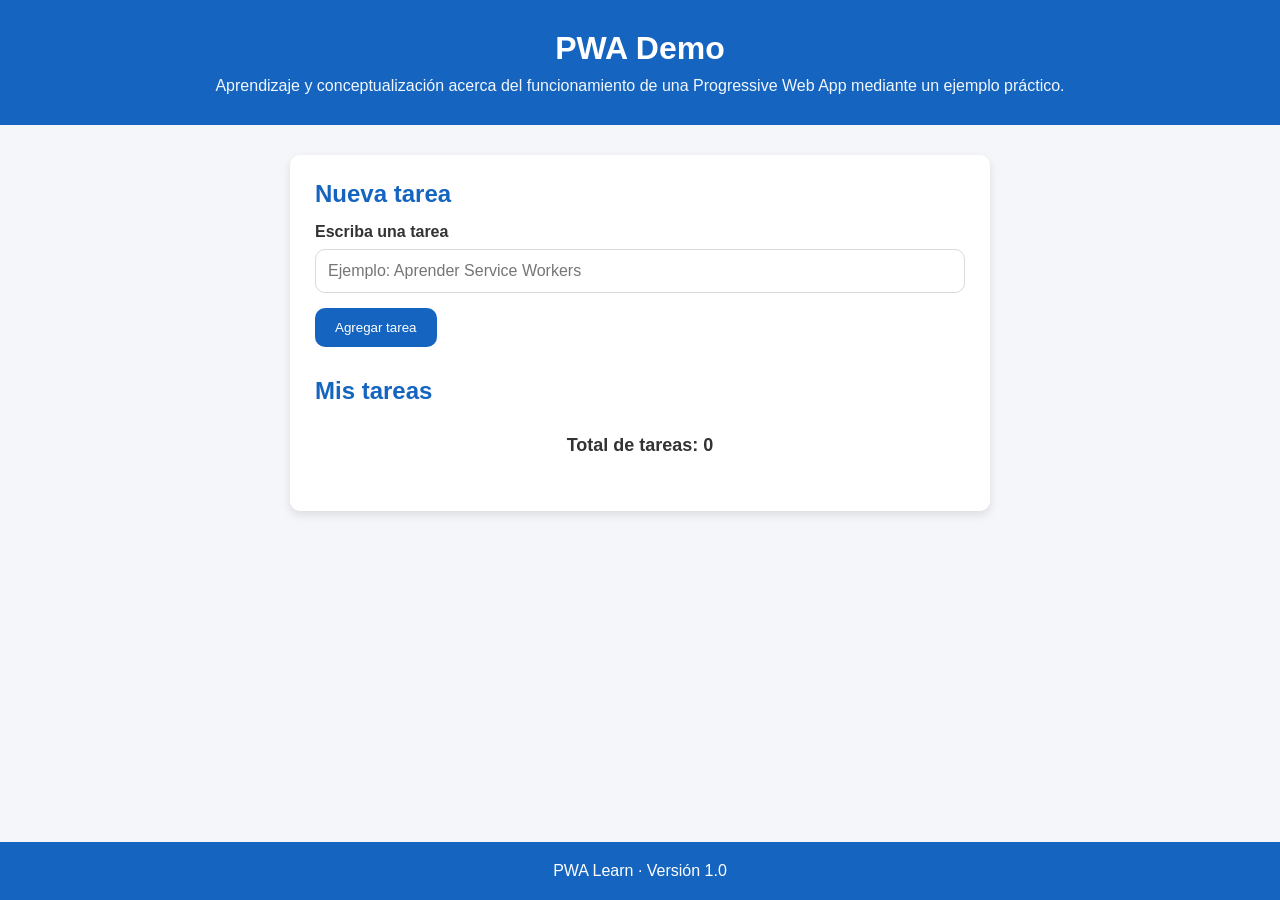
<file: index.html>
<!DOCTYPE html>
<html lang="es">

<head>

    <!-- Configuración del documento -->
    <meta charset="UTF-8">
    <meta name="author" content="Andrés Romero Beltrán">
    <meta name="viewport" content="width=device-width, initial-scale=1.0">
    <meta name="robots" content="index, follow">

    <title>PWA Demo</title>

    <!-- Descripción -->
    <meta name="description"
        content="Aplicación desarrollada como parte de la conceptualización acerca de la conversión de una aplicación web en una Progressive Web App (PWA).">

    <!-- Color del navegador -->
    <meta name="theme-color" content="#1565C0">
    <meta name="apple-mobile-web-app-status-bar-style" content="default">

    <!-- Hoja de estilos -->
    <link rel="stylesheet" href="css/styles.css">

    <!-- Web App Manifest -->
    <link rel="manifest" href="manifest.json">

    <!-- Favicon -->
    <link rel="icon" type="image/png" href="favicon.png">
    <link rel="apple-touch-icon" href="icons/icon-192.png">

</head>

<body>

    <!-- ==========================
         ENCABEZADO
    =========================== -->

    <header>

        <h1>PWA Demo</h1>

        <p>
            Aprendizaje y conceptualización acerca del funcionamiento de una Progressive Web App mediante un ejemplo práctico.
        </p>

    </header>

    <!-- ==========================
         CONTENIDO PRINCIPAL
    =========================== -->

    <main>

        <!-- ======================
             FORMULARIO
        ======================= -->

        <section class="task-form">

            <h2>Nueva tarea</h2>

            <form id="taskForm">

                <label for="taskInput">

                    Escriba una tarea

                </label>

                <input
                    type="text"
                    id="taskInput"
                    placeholder="Ejemplo: Aprender Service Workers"
                    aria-label="Nueva tarea"
                    required>

                <button type="submit">

                    Agregar tarea

                </button>

            </form>

        </section>

        <!-- ======================
             LISTA DE TAREAS
        ======================= -->

        <section class="task-list">

            <h2>Mis tareas</h2>

            <ul id="taskList">

                <!--
                    JavaScript agregará aquí
                    las tareas dinámicamente.
                -->

            </ul>

        </section>

        <!-- ======================
             CONTADOR
        ======================= -->

        <section class="task-counter">

            <p>

                Total de tareas:

                <span id="taskCount">

                    0

                </span>

            </p>

        </section>

    </main>

    <!-- ==========================
         PIE DE PÁGINA
    =========================== -->

    <footer>

        <p>

            PWA Learn · Versión 1.0

        </p>

    </footer>

    <!-- JavaScript -->

    <script src="js/app.js" defer></script>

</body>

</html>
</file>
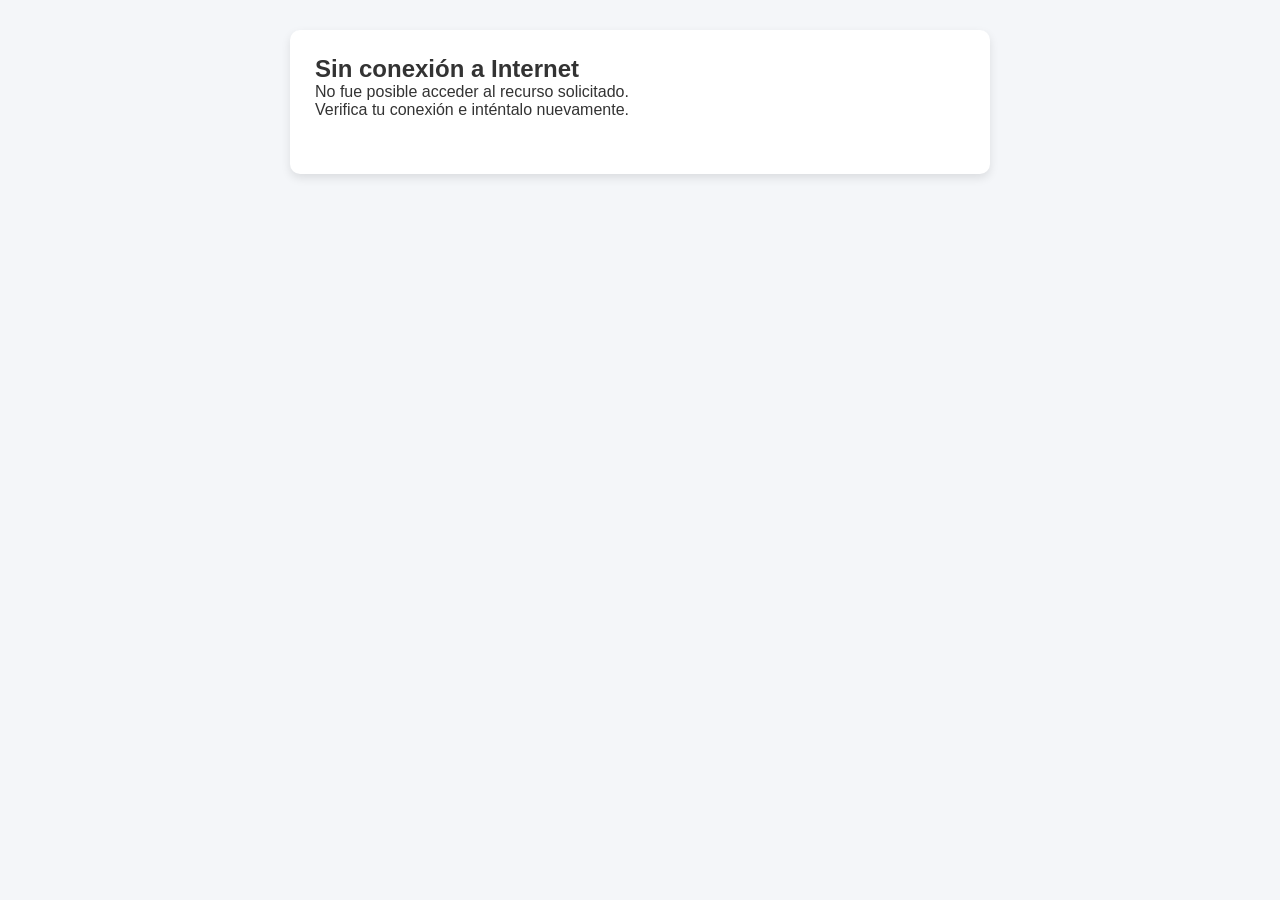
<file: offline.html>
<!DOCTYPE html>
<html lang="es">

<head>

    <meta charset="UTF-8">

    <meta name="viewport"
          content="width=device-width, initial-scale=1.0">

    <title>Sin conexión</title>

    <link rel="stylesheet" href="css/styles.css">

</head>

<body>

    <main>

        <section>

            <h1>Sin conexión a Internet</h1>

            <p>

                No fue posible acceder al recurso solicitado.

            </p>

            <p>

                Verifica tu conexión e inténtalo nuevamente.

            </p>

        </section>

    </main>

</body>

</html>
</file>
<file: css/styles.css>
/* ======================================================
   PWA Learn
   Hoja de estilos principal
   ====================================================== */

/* ======================================================
   VARIABLES
   ====================================================== */

:root {

    --primary-color: #1565C0;
    --primary-hover: #0D47A1;

    --danger-color: #D32F2F;

    --background-color: #F4F6F9;

    --card-color: #FFFFFF;

    --text-color: #333333;

    --border-color: #D9D9D9;

    --shadow:

        0 4px 10px rgba(0, 0, 0, .10);

    --border-radius: 10px;

}

/* ======================================================
   CONFIGURACIÓN GENERAL
   ====================================================== */

* {

    margin: 0;

    padding: 0;

    box-sizing: border-box;

}

body {

    font-family: Arial, Helvetica, sans-serif;

    background: var(--background-color);

    color: var(--text-color);

    min-height: 100vh;

    display: flex;

    flex-direction: column;

}

/* ======================================================
   HEADER
   ====================================================== */

header {

    background: var(--primary-color);

    color: white;

    text-align: center;

    padding: 30px;

}

header h1 {

    margin-bottom: 10px;

}

header p {

    opacity: .95;

}

/* ======================================================
   MAIN
   ====================================================== */

main {

    width: 90%;

    max-width: 700px;

    margin: 30px auto;

    background: var(--card-color);

    padding: 25px;

    border-radius: var(--border-radius);

    box-shadow: var(--shadow);

}

/* ======================================================
   SECCIONES
   ====================================================== */

section {

    margin-bottom: 30px;

}

section h2 {

    margin-bottom: 15px;

    color: var(--primary-color);

}

/* ======================================================
   FORMULARIO
   ====================================================== */

label {

    display: block;

    margin-bottom: 8px;

    font-weight: bold;

}

input {

    width: 100%;

    padding: 12px;

    border: 1px solid var(--border-color);

    border-radius: var(--border-radius);

    font-size: 16px;

    margin-bottom: 15px;

}

input:focus {

    outline: none;

    border-color: var(--primary-color);

}

/* ======================================================
   BOTÓN
   ====================================================== */

button {

    background: var(--primary-color);

    color: white;

    border: none;

    padding: 12px 20px;

    border-radius: var(--border-radius);

    cursor: pointer;

    transition: .3s;

}

button:hover {

    background: var(--primary-hover);

}

/* ======================================================
   LISTA
   ====================================================== */

ul {

    list-style: none;

}

li {

    display: flex;

    justify-content: space-between;

    align-items: center;

    padding: 12px;

    margin-bottom: 10px;

    border: 1px solid var(--border-color);

    border-radius: var(--border-radius);

}

/* ======================================================
   CONTADOR
   ====================================================== */

.task-counter {

    font-size: 18px;

    font-weight: bold;

    text-align: center;

}

/* ======================================================
   FOOTER
   ====================================================== */

footer {

    margin-top: auto;

    background: var(--primary-color);

    color: white;

    text-align: center;

    padding: 20px;

}

/* ======================================================
   RESPONSIVE
   ====================================================== */

@media (max-width: 600px) {

    main {

        width: 95%;

        padding: 20px;

    }

    header {

        padding: 20px;

    }

}
</file>
